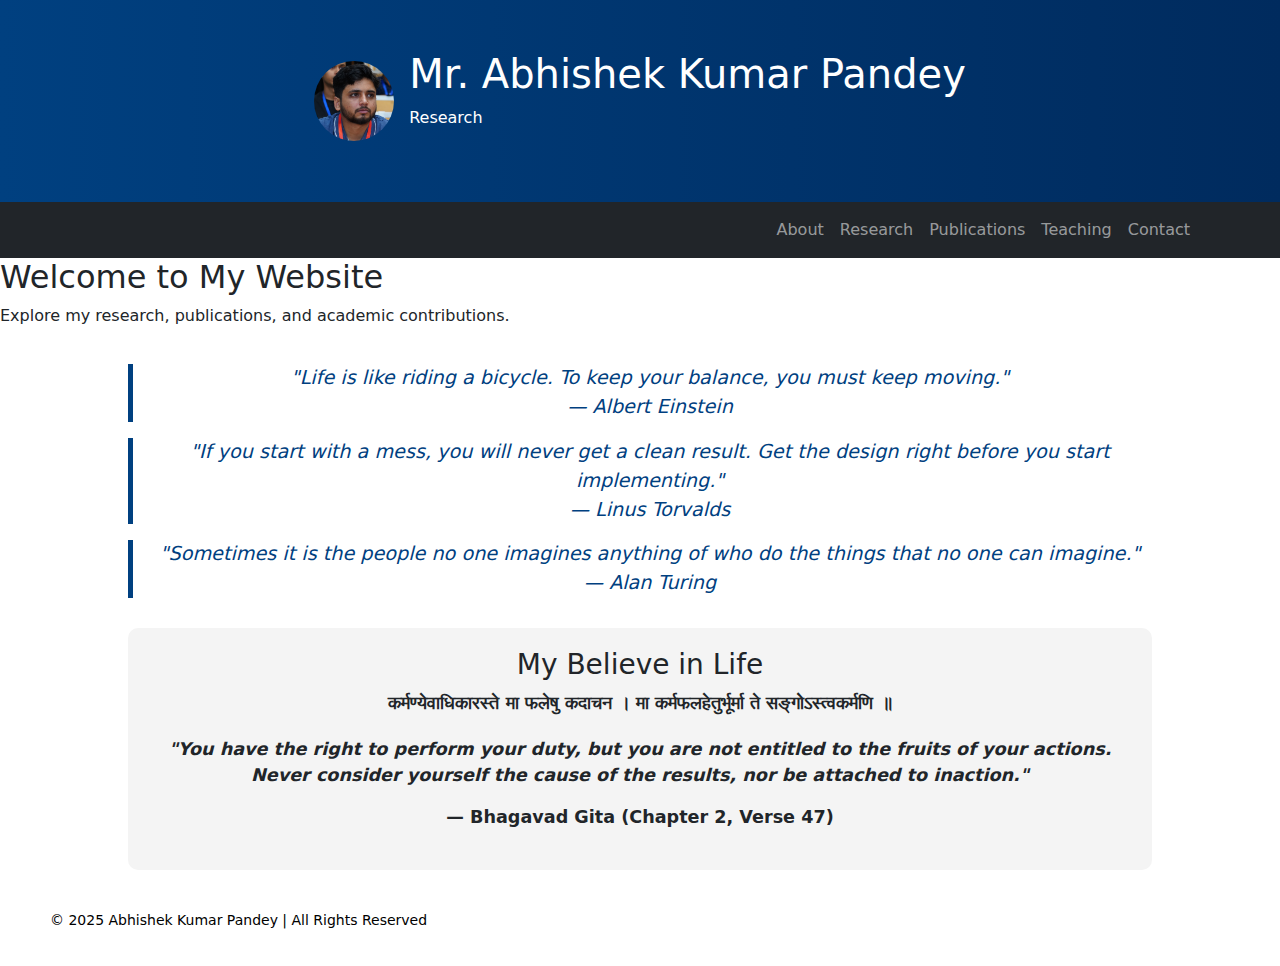
<file: index.html>
<!DOCTYPE html>
<html lang="en">
<head>
    <meta charset="UTF-8">
    <meta name="viewport" content="width=device-width, initial-scale=1.0">
    <title>Mr. Abhishek Kumar Pandey - Homepage</title>
    <link rel="stylesheet" href="style.css">
    <!-- Bootstrap CSS -->
    <link href="https://cdn.jsdelivr.net/npm/bootstrap@5.3.0/dist/css/bootstrap.min.css" rel="stylesheet">
    <!-- Bootstrap Bundle with Popper -->
    <script src="https://cdn.jsdelivr.net/npm/bootstrap@5.3.0/dist/js/bootstrap.bundle.min.js"></script>
    <script defer src="script.js"></script>
</head>
<body>
    <header>
    <div class="header-content">
        <img src="images/Profile.jpg" alt="Mr. Abhishek Kumar Pandey" class="profile-img">
        <div>
            <h1>Mr. Abhishek Kumar Pandey</h1>
            <p><span id="typing-text"></span></p>
        </div>
    </div>
</header>

    <!-- 🔹 Bootstrap Navigation Bar -->
    <nav class="navbar navbar-expand-lg navbar-dark bg-dark">
        <div class="container">
            <button class="navbar-toggler" type="button" data-bs-toggle="collapse" data-bs-target="#navbarNav">
                <span class="navbar-toggler-icon"></span>
            </button>
            <div class="collapse navbar-collapse" id="navbarNav">
                <ul class="navbar-nav ms-auto">
                    <li class="nav-item"><a class="nav-link" href="about.html">About</a></li>
                    <li class="nav-item"><a class="nav-link" href="research.html">Research</a></li>
                    <li class="nav-item"><a class="nav-link" href="publications.html">Publications</a></li>
                    <li class="nav-item"><a class="nav-link" href="teaching.html">Teaching</a></li>
                    <li class="nav-item"><a class="nav-link" href="contact.html">Contact</a></li>
                </ul>
            </div>
        </div>
    </nav>

    <section>
        <h2>Welcome to My Website</h2>
        <p>Explore my research, publications, and academic contributions.</p>

        <!-- Quotes Section -->
        <div class="quotes">
            <h3></h3>
            <blockquote>
                "Life is like riding a bicycle. To keep your balance, you must keep moving."  
                <br>— Albert Einstein
            </blockquote>
            <blockquote>
                "If you start with a mess, you will never get a clean result. Get the design right before you start implementing."  
                <br>— Linus Torvalds
            </blockquote>
            <blockquote>
                "Sometimes it is the people no one imagines anything of who do the things that no one can imagine."  
                <br>— Alan Turing
            </blockquote>
        </div>

        <!-- Bhagavad Gita Shloka -->
        <div class="shloka">
            <h3>My Believe in Life</h3>
            <p>
                कर्मण्येवाधिकारस्ते मा फलेषु कदाचन ।  
                मा कर्मफलहेतुर्भूर्मा ते सङ्गोऽस्त्वकर्मणि ॥
            </p>
            <p><i>"You have the right to perform your duty, but you are not entitled to the fruits of your actions.  
            Never consider yourself the cause of the results, nor be attached to inaction."</i></p>
            <p>— Bhagavad Gita (Chapter 2, Verse 47)</p>
        </div>
    </section>

    <footer>
        <p>&copy; 2025 Abhishek Kumar Pandey | All Rights Reserved</p>
    </footer>

    <!-- Visitor Counter (Now in Bottom Right) -->
   <!-- <div id="visitor-counter">Visitors: <span id="visitor-count">0</span></div> -->
   
   <!-- Bootstrap JavaScript -->
    <script src="https://cdn.jsdelivr.net/npm/bootstrap@5.3.0/dist/js/bootstrap.bundle.min.js"></script>


</body>
</html>
</file>
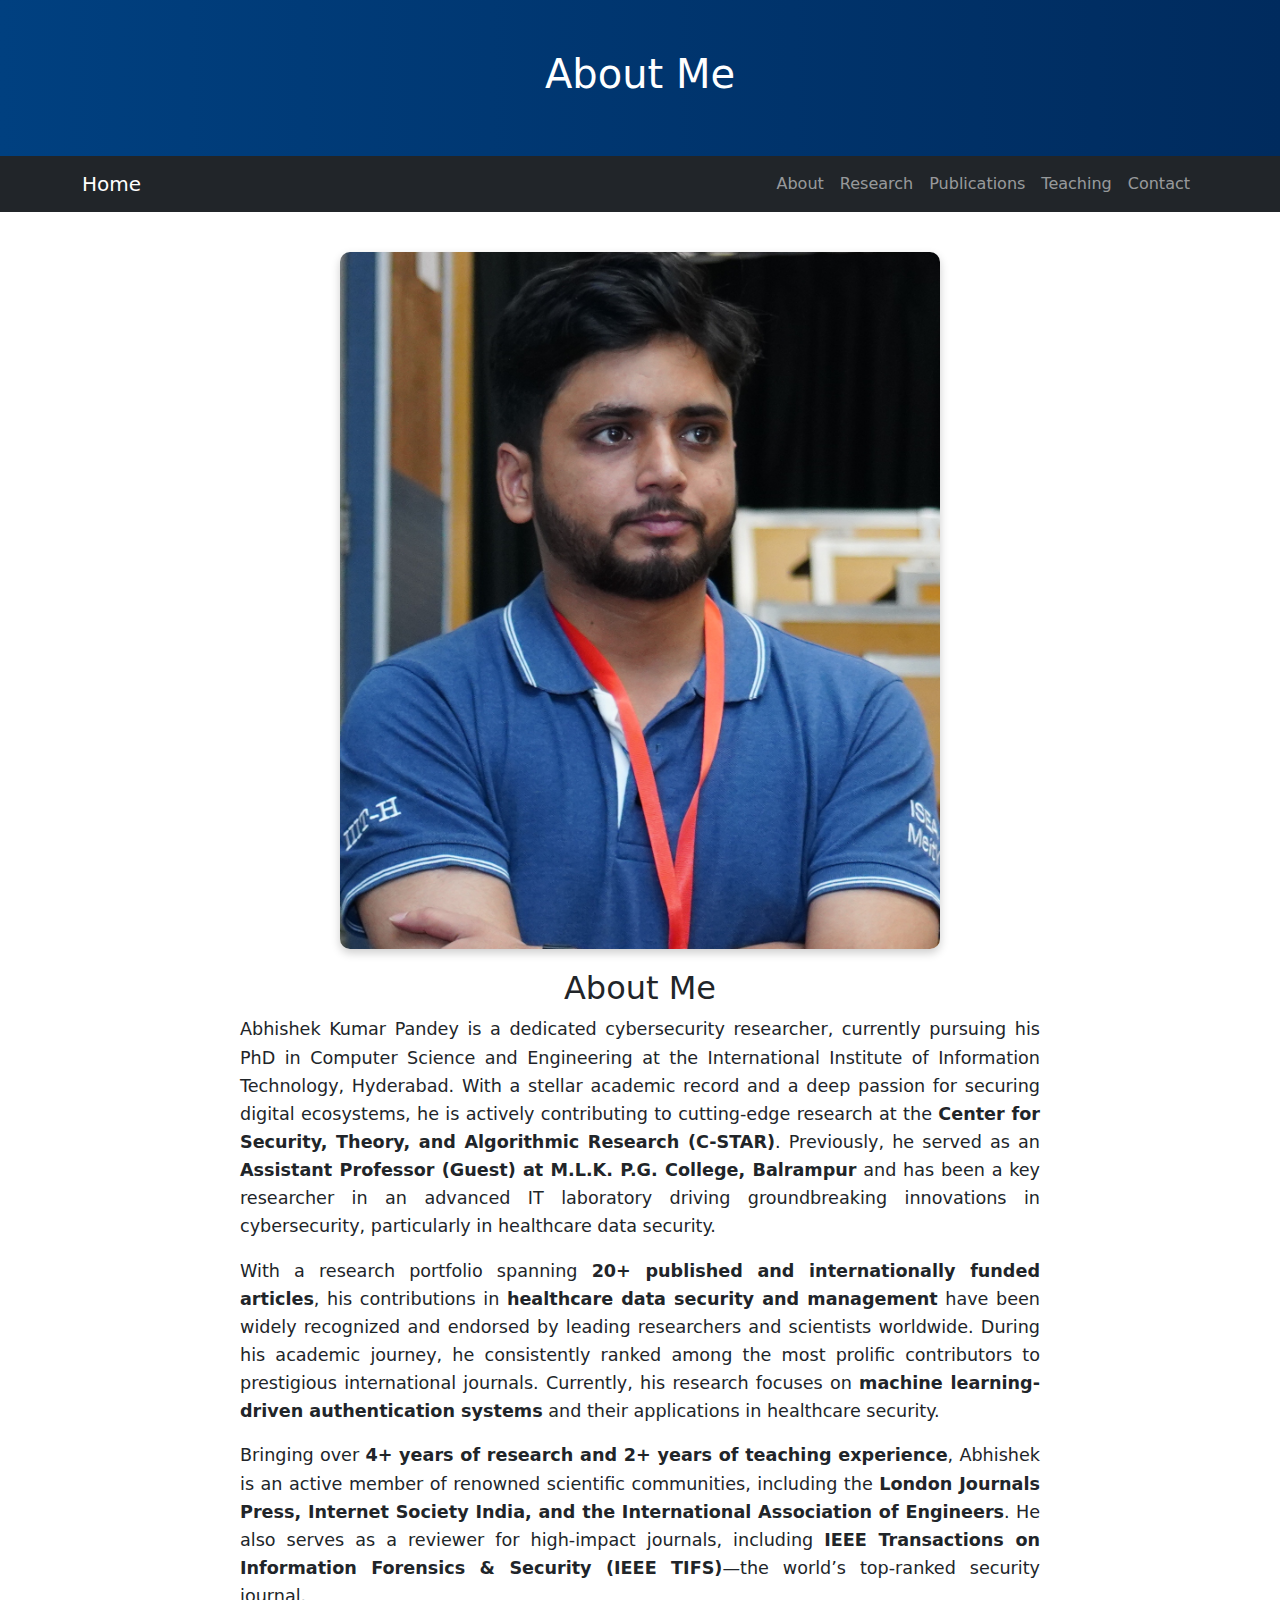
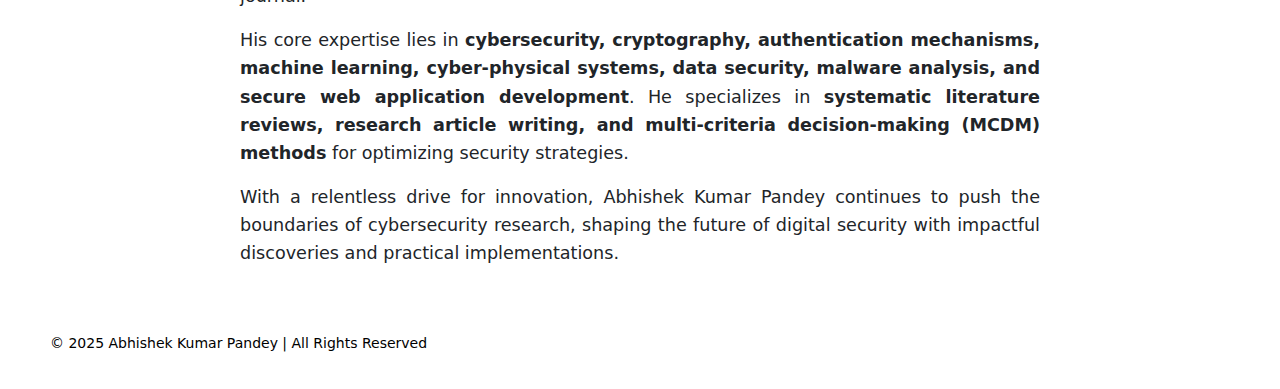
<file: about.html>
<!DOCTYPE html>
<html lang="en">
<head>
    <meta charset="UTF-8">
    <meta name="viewport" content="width=device-width, initial-scale=1.0">
    <title>About - Mr. Abhishek Kumar Pandey</title>
    <link rel="stylesheet" href="style.css">
    <script defer src="script.js"></script>
        <!-- Bootstrap CSS -->
    <link href="https://cdn.jsdelivr.net/npm/bootstrap@5.3.0/dist/css/bootstrap.min.css" rel="stylesheet">
    <!-- Bootstrap Bundle with Popper -->
    <script src="https://cdn.jsdelivr.net/npm/bootstrap@5.3.0/dist/js/bootstrap.bundle.min.js"></script>
</head>
<body>
    <header>
        <h1>About Me</h1>
    </header>

 <!-- 🔹 Bootstrap Navigation Bar -->
    <nav class="navbar navbar-expand-lg navbar-dark bg-dark">
        <div class="container">
            <a class="navbar-brand" href="index.html">Home</a>
            <button class="navbar-toggler" type="button" data-bs-toggle="collapse" data-bs-target="#navbarNav">
                <span class="navbar-toggler-icon"></span>
            </button>
            <div class="collapse navbar-collapse" id="navbarNav">
                <ul class="navbar-nav ms-auto">
                    <li class="nav-item"><a class="nav-link" href="about.html">About</a></li>
                    <li class="nav-item"><a class="nav-link" href="research.html">Research</a></li>
                    <li class="nav-item"><a class="nav-link" href="publications.html">Publications</a></li>
                    <li class="nav-item"><a class="nav-link" href="teaching.html">Teaching</a></li>
                    <li class="nav-item"><a class="nav-link" href="contact.html">Contact</a></li>
                </ul>
            </div>
        </div>
    </nav>

    <section class="about-section">
    <img src="images/3.jpg" alt="Mr. Abhishek Kumar Pandey" class="about-full-img">
    <div class="about-text">
        <h2>About Me</h2>
        <p>Abhishek Kumar Pandey is a dedicated cybersecurity researcher, currently pursuing his PhD in Computer Science and Engineering at the International Institute of Information Technology, Hyderabad. With a stellar academic record and a deep passion for securing digital ecosystems, he is actively contributing to cutting-edge research at the <strong>Center for Security, Theory, and Algorithmic Research (C-STAR)</strong>. Previously, he served as an <strong>Assistant Professor (Guest) at M.L.K. P.G. College, Balrampur</strong> and has been a key researcher in an advanced IT laboratory driving groundbreaking innovations in cybersecurity, particularly in healthcare data security.</p>

<p>With a research portfolio spanning <strong>20+ published and internationally funded articles</strong>, his contributions in <strong>healthcare data security and management</strong> have been widely recognized and endorsed by leading researchers and scientists worldwide. During his academic journey, he consistently ranked among the most prolific contributors to prestigious international journals. Currently, his research focuses on <strong>machine learning-driven authentication systems</strong> and their applications in healthcare security.</p>

<p>Bringing over <strong>4+ years of research and 2+ years of teaching experience</strong>, Abhishek is an active member of renowned scientific communities, including the <strong>London Journals Press, Internet Society India, and the International Association of Engineers</strong>. He also serves as a reviewer for high-impact journals, including <strong>IEEE Transactions on Information Forensics & Security (IEEE TIFS)</strong>—the world’s top-ranked security journal.</p>

<p>His core expertise lies in <strong>cybersecurity, cryptography, authentication mechanisms, machine learning, cyber-physical systems, data security, malware analysis, and secure web application development</strong>. He specializes in <strong>systematic literature reviews, research article writing, and multi-criteria decision-making (MCDM) methods</strong> for optimizing security strategies.</p>

<p>With a relentless drive for innovation, Abhishek Kumar Pandey continues to push the boundaries of cybersecurity research, shaping the future of digital security with impactful discoveries and practical implementations.</p>

    </section>






    <footer>
        <p>&copy; 2025 Abhishek Kumar Pandey | All Rights Reserved</p>
    </footer>
</body>
</html>
</file>
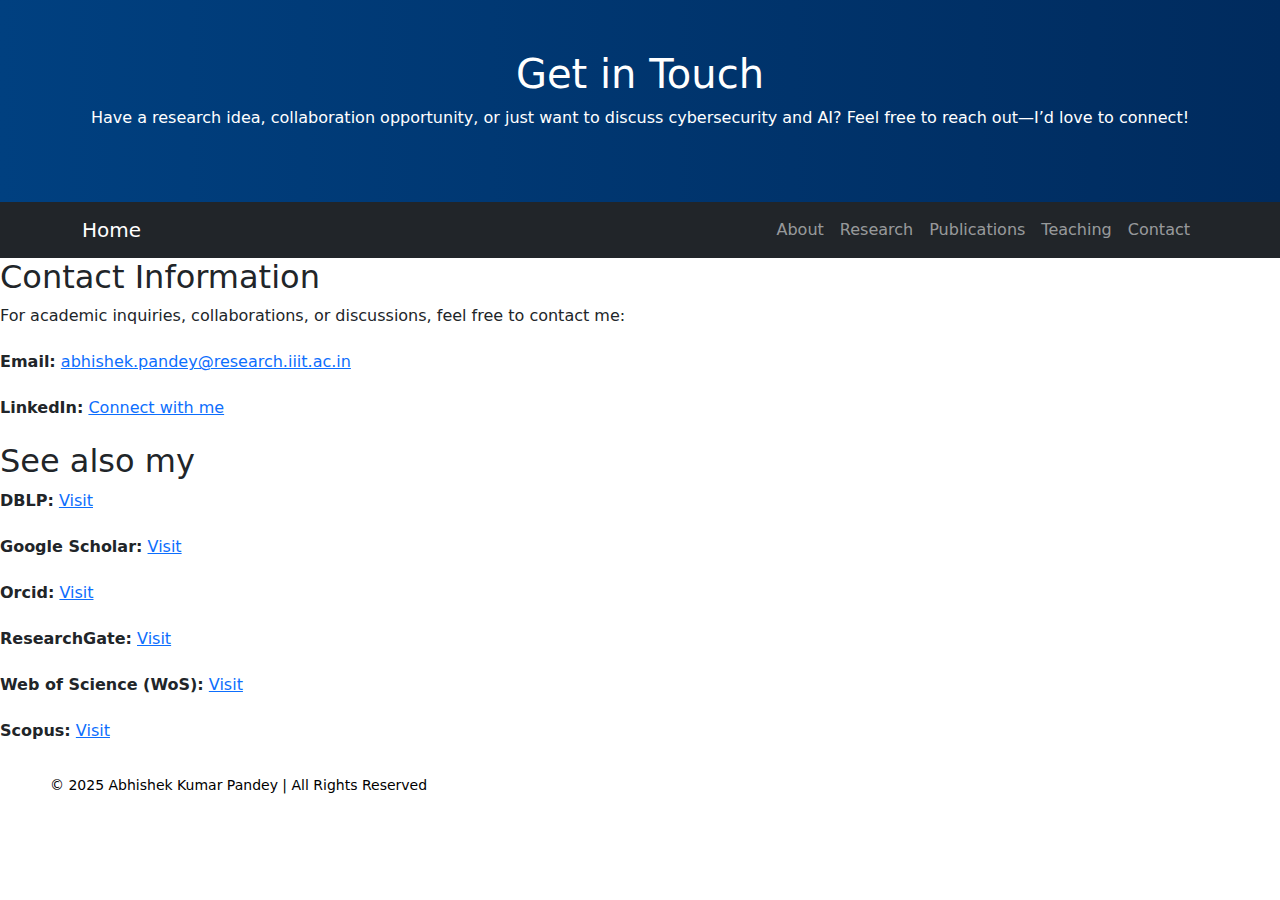
<file: contact.html>
<!DOCTYPE html>
<html lang="en">
<head>
    <meta charset="UTF-8">
    <meta name="viewport" content="width=device-width, initial-scale=1.0">
    <title>Contact - Mr. Abhishek Kumar Pandey</title>
    <link rel="stylesheet" href="style.css">
            <!-- Bootstrap CSS -->
    <link href="https://cdn.jsdelivr.net/npm/bootstrap@5.3.0/dist/css/bootstrap.min.css" rel="stylesheet">
    <!-- Bootstrap Bundle with Popper -->
    <script src="https://cdn.jsdelivr.net/npm/bootstrap@5.3.0/dist/js/bootstrap.bundle.min.js"></script>
</head>
<body>
    <header>
        <h1>Get in Touch</h1>
        <p>Have a research idea, collaboration opportunity, or just want to discuss cybersecurity and AI? Feel free to reach out—I’d love to connect!</p>
    </header>

 <!-- 🔹 Bootstrap Navigation Bar -->
    <nav class="navbar navbar-expand-lg navbar-dark bg-dark">
        <div class="container">
            <a class="navbar-brand" href="index.html">Home</a>
            <button class="navbar-toggler" type="button" data-bs-toggle="collapse" data-bs-target="#navbarNav">
                <span class="navbar-toggler-icon"></span>
            </button>
            <div class="collapse navbar-collapse" id="navbarNav">
                <ul class="navbar-nav ms-auto">
                    <li class="nav-item"><a class="nav-link" href="about.html">About</a></li>
                    <li class="nav-item"><a class="nav-link" href="research.html">Research</a></li>
                    <li class="nav-item"><a class="nav-link" href="publications.html">Publications</a></li>
                    <li class="nav-item"><a class="nav-link" href="teaching.html">Teaching</a></li>
                    <li class="nav-item"><a class="nav-link" href="contact.html">Contact</a></li>
                </ul>
            </div>
        </div>
    </nav>

    <section>
        <h2>Contact Information</h2>
        <p>For academic inquiries, collaborations, or discussions, feel free to contact me:</p>
        <p><strong>Email:</strong> <a href="mailto:abhishek.pandey@research.iiit.ac.in">abhishek.pandey@research.iiit.ac.in</a></p>
        <p><strong>LinkedIn:</strong> <a href="https://www.linkedin.com/in/abhipanday5/" target="_blank">Connect with me</a></p>
    </section>
    <section>
        <h2>See also my</h2>
        <p><strong>DBLP:</strong> <a href="https://dblp.org/pid/260/3884" target="_blank">Visit</a></p>
        <p><strong>Google Scholar:</strong> <a href="https://scholar.google.co.in/citations?user=DeFvW2kAAAAJ&hl=en" target="_blank">Visit</a></p>
        <p><strong>Orcid:</strong> <a href="https://orcid.org/0000-0003-4021-9819" target="_blank">Visit</a></p>
        <p><strong>ResearchGate:</strong> <a href="https://www.researchgate.net/profile/Abhishek-Pandey-29" target="_blank">Visit</a></p>
        <p><strong>Web of Science (WoS):</strong> <a href="https://www.webofscience.com/wos/author/record/AAN-2756-2020" target="_blank">Visit</a></p>
        <p><strong>Scopus:</strong> <a href="https://www.scopus.com/authid/detail.uri?authorId=57215585159" target="_blank">Visit</a></p>
    </section>


    <footer>
        <p>&copy; 2025 Abhishek Kumar Pandey | All Rights Reserved</p>
    </footer>
</body>
</html>
</file>
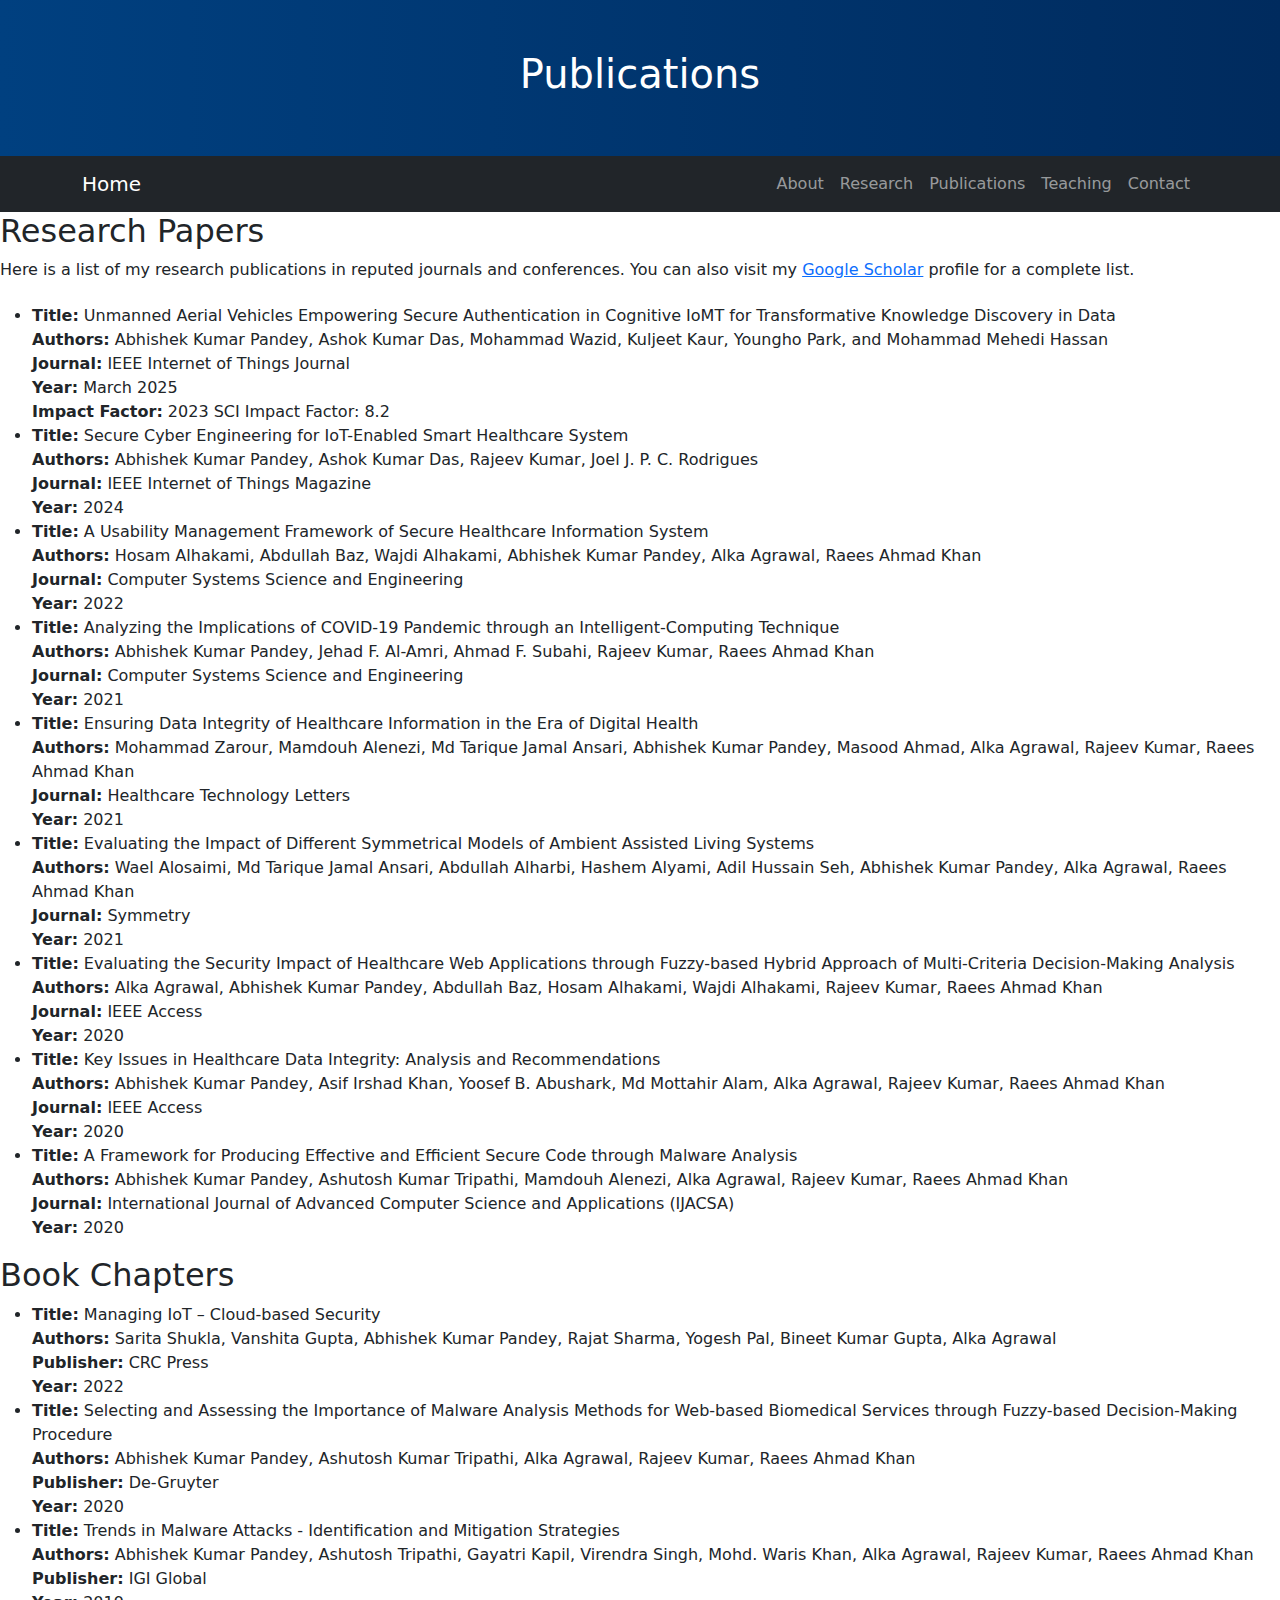
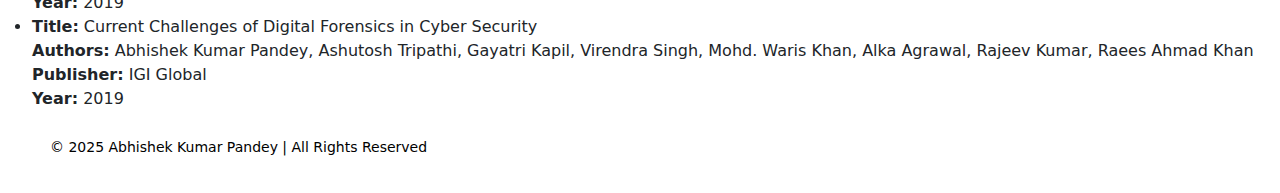
<file: publications.html>
<!DOCTYPE html>
<html lang="en">
<head>
    <meta charset="UTF-8">
    <meta name="viewport" content="width=device-width, initial-scale=1.0">
    <title>Publications - Mr. Abhishek Kumar Pandey</title>
    <link rel="stylesheet" href="style.css">
            <!-- Bootstrap CSS -->
    <link href="https://cdn.jsdelivr.net/npm/bootstrap@5.3.0/dist/css/bootstrap.min.css" rel="stylesheet">
    <!-- Bootstrap Bundle with Popper -->
    <script src="https://cdn.jsdelivr.net/npm/bootstrap@5.3.0/dist/js/bootstrap.bundle.min.js"></script>
</head>
<body>
    <header>
        <h1>Publications</h1>
    </header>

 <!-- 🔹 Bootstrap Navigation Bar -->
    <nav class="navbar navbar-expand-lg navbar-dark bg-dark">
        <div class="container">
            <a class="navbar-brand" href="index.html">Home</a>
            <button class="navbar-toggler" type="button" data-bs-toggle="collapse" data-bs-target="#navbarNav">
                <span class="navbar-toggler-icon"></span>
            </button>
            <div class="collapse navbar-collapse" id="navbarNav">
                <ul class="navbar-nav ms-auto">
                    <li class="nav-item"><a class="nav-link" href="about.html">About</a></li>
                    <li class="nav-item"><a class="nav-link" href="research.html">Research</a></li>
                    <li class="nav-item"><a class="nav-link" href="publications.html">Publications</a></li>
                    <li class="nav-item"><a class="nav-link" href="teaching.html">Teaching</a></li>
                    <li class="nav-item"><a class="nav-link" href="contact.html">Contact</a></li>
                </ul>
            </div>
        </div>
    </nav>

    <section>
        <h2>Research Papers</h2>
        <p>Here is a list of my research publications in reputed journals and conferences. You can also visit my <a href="https://scholar.google.co.in/citations?user=DeFvW2kAAAAJ&hl=en" target="_blank">Google Scholar</a> profile for a complete list.</p>

        <ul>
            <li>
                <strong>Title:</strong> Unmanned Aerial Vehicles Empowering Secure Authentication in Cognitive IoMT for Transformative Knowledge Discovery in Data<br>
                <strong>Authors:</strong> Abhishek Kumar Pandey, Ashok Kumar Das, Mohammad Wazid, Kuljeet Kaur, Youngho Park, and Mohammad Mehedi Hassan<br>
                <strong>Journal:</strong> IEEE Internet of Things Journal<br>
                <strong>Year:</strong> March 2025<br>
                <strong>Impact Factor:</strong> 2023 SCI Impact Factor: 8.2
            </li>
            <li>
                <strong>Title:</strong> Secure Cyber Engineering for IoT-Enabled Smart Healthcare System<br>
                <strong>Authors:</strong> Abhishek Kumar Pandey, Ashok Kumar Das, Rajeev Kumar, Joel J. P. C. Rodrigues<br>
                <strong>Journal:</strong> IEEE Internet of Things Magazine<br>
                <strong>Year:</strong> 2024
            </li>
            <li>
                <strong>Title:</strong> A Usability Management Framework of Secure Healthcare Information System<br>
                <strong>Authors:</strong> Hosam Alhakami, Abdullah Baz, Wajdi Alhakami, Abhishek Kumar Pandey, Alka Agrawal, Raees Ahmad Khan<br>
                <strong>Journal:</strong> Computer Systems Science and Engineering<br>
                <strong>Year:</strong> 2022
            </li>
            <li>
                <strong>Title:</strong> Analyzing the Implications of COVID-19 Pandemic through an Intelligent-Computing Technique<br>
                <strong>Authors:</strong> Abhishek Kumar Pandey, Jehad F. Al-Amri, Ahmad F. Subahi, Rajeev Kumar, Raees Ahmad Khan<br>
                <strong>Journal:</strong> Computer Systems Science and Engineering<br>
                <strong>Year:</strong> 2021
            </li>
            <li>
                <strong>Title:</strong> Ensuring Data Integrity of Healthcare Information in the Era of Digital Health<br>
                <strong>Authors:</strong> Mohammad Zarour, Mamdouh Alenezi, Md Tarique Jamal Ansari, Abhishek Kumar Pandey, Masood Ahmad, Alka Agrawal, Rajeev Kumar, Raees Ahmad Khan<br>
                <strong>Journal:</strong> Healthcare Technology Letters<br>
                <strong>Year:</strong> 2021
            </li>
            <li>
                <strong>Title:</strong> Evaluating the Impact of Different Symmetrical Models of Ambient Assisted Living Systems<br>
                <strong>Authors:</strong> Wael Alosaimi, Md Tarique Jamal Ansari, Abdullah Alharbi, Hashem Alyami, Adil Hussain Seh, Abhishek Kumar Pandey, Alka Agrawal, Raees Ahmad Khan<br>
                <strong>Journal:</strong> Symmetry<br>
                <strong>Year:</strong> 2021
            </li>
            <li>
                <strong>Title:</strong> Evaluating the Security Impact of Healthcare Web Applications through Fuzzy-based Hybrid Approach of Multi-Criteria Decision-Making Analysis<br>
                <strong>Authors:</strong> Alka Agrawal, Abhishek Kumar Pandey, Abdullah Baz, Hosam Alhakami, Wajdi Alhakami, Rajeev Kumar, Raees Ahmad Khan<br>
                <strong>Journal:</strong> IEEE Access<br>
                <strong>Year:</strong> 2020
            </li>
            <li>
                <strong>Title:</strong> Key Issues in Healthcare Data Integrity: Analysis and Recommendations<br>
                <strong>Authors:</strong> Abhishek Kumar Pandey, Asif Irshad Khan, Yoosef B. Abushark, Md Mottahir Alam, Alka Agrawal, Rajeev Kumar, Raees Ahmad Khan<br>
                <strong>Journal:</strong> IEEE Access<br>
                <strong>Year:</strong> 2020
            </li>
            <li>
                <strong>Title:</strong> A Framework for Producing Effective and Efficient Secure Code through Malware Analysis<br>
                <strong>Authors:</strong> Abhishek Kumar Pandey, Ashutosh Kumar Tripathi, Mamdouh Alenezi, Alka Agrawal, Rajeev Kumar, Raees Ahmad Khan<br>
                <strong>Journal:</strong> International Journal of Advanced Computer Science and Applications (IJACSA)<br>
                <strong>Year:</strong> 2020
            </li>
        </ul>
    </section>

    <section>
        <h2>Book Chapters</h2>
        <ul>
            <li>
                <strong>Title:</strong> Managing IoT – Cloud-based Security<br>
                <strong>Authors:</strong> Sarita Shukla, Vanshita Gupta, Abhishek Kumar Pandey, Rajat Sharma, Yogesh Pal, Bineet Kumar Gupta, Alka Agrawal<br>
                <strong>Publisher:</strong> CRC Press<br>
                <strong>Year:</strong> 2022
            </li>
            <li>
                <strong>Title:</strong> Selecting and Assessing the Importance of Malware Analysis Methods for Web-based Biomedical Services through Fuzzy-based Decision-Making Procedure<br>
                <strong>Authors:</strong> Abhishek Kumar Pandey, Ashutosh Kumar Tripathi, Alka Agrawal, Rajeev Kumar, Raees Ahmad Khan<br>
                <strong>Publisher:</strong> De-Gruyter<br>
                <strong>Year:</strong> 2020
            </li>
            <li>
                <strong>Title:</strong> Trends in Malware Attacks - Identification and Mitigation Strategies<br>
                <strong>Authors:</strong> Abhishek Kumar Pandey, Ashutosh Tripathi, Gayatri Kapil, Virendra Singh, Mohd. Waris Khan, Alka Agrawal, Rajeev Kumar, Raees Ahmad Khan<br>
                <strong>Publisher:</strong> IGI Global<br>
                <strong>Year:</strong> 2019
            </li>
            <li>
                <strong>Title:</strong> Current Challenges of Digital Forensics in Cyber Security<br>
                <strong>Authors:</strong> Abhishek Kumar Pandey, Ashutosh Tripathi, Gayatri Kapil, Virendra Singh, Mohd. Waris Khan, Alka Agrawal, Rajeev Kumar, Raees Ahmad Khan<br>
                <strong>Publisher:</strong> IGI Global<br>
                <strong>Year:</strong> 2019
            </li>
        </ul>
    </section>

    <footer>
        <p>&copy; 2025 Abhishek Kumar Pandey | All Rights Reserved</p>
    </footer>
</body>
</html>
</file>
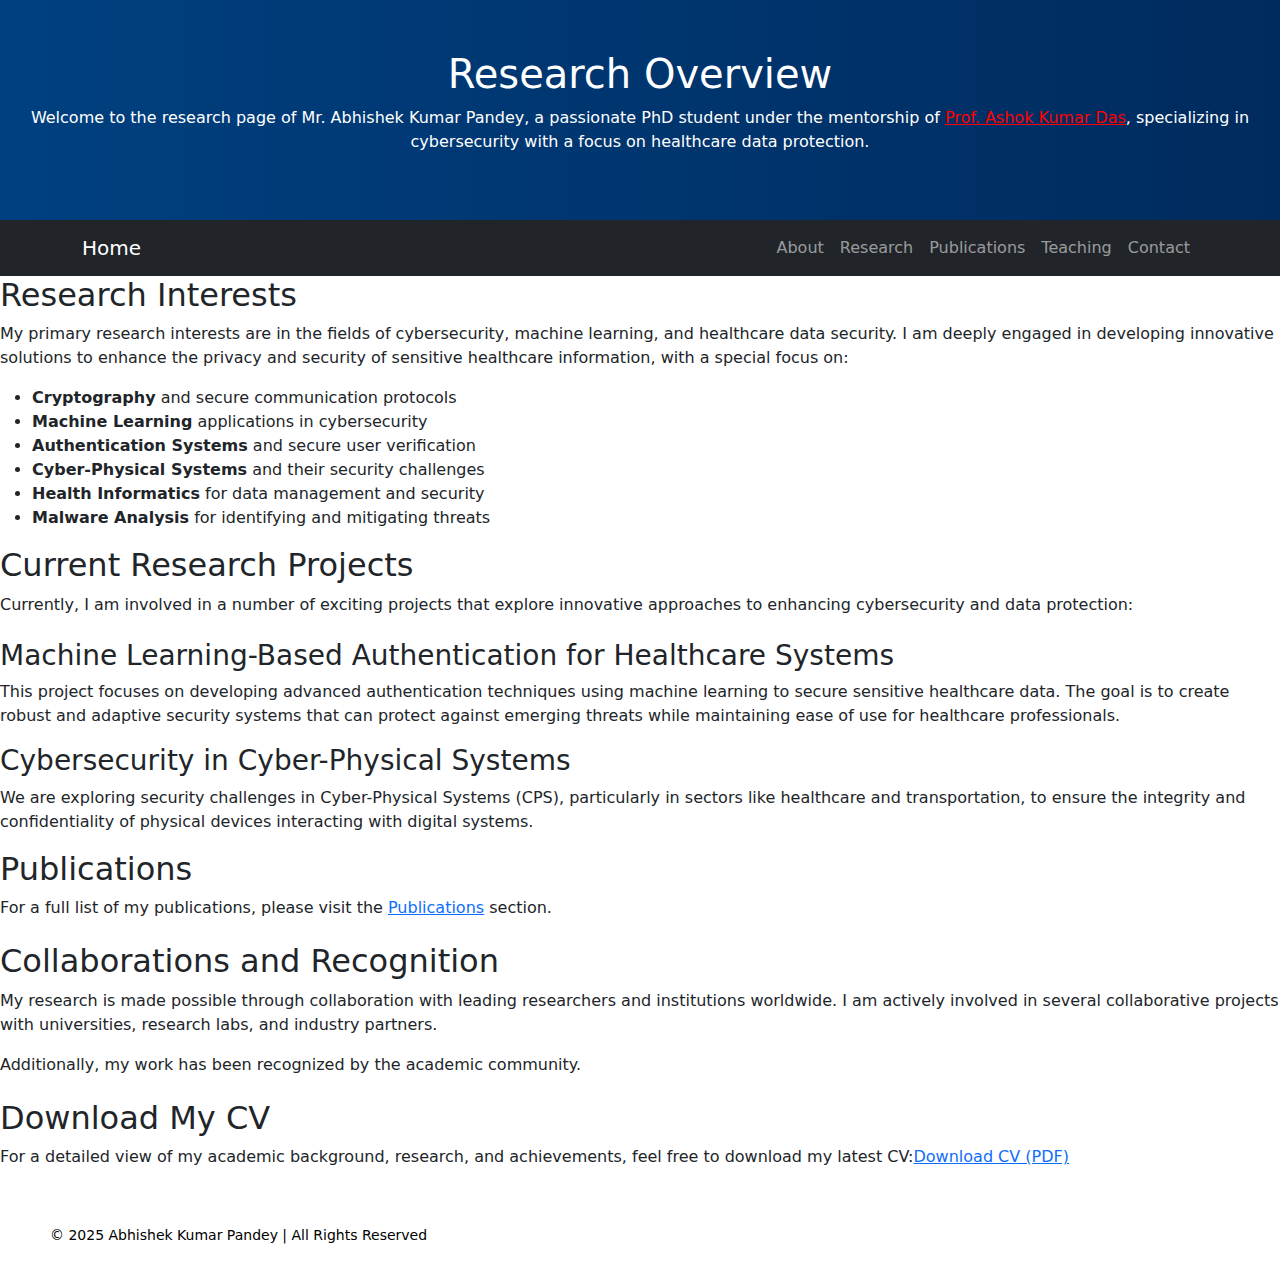
<file: research.html>
<!DOCTYPE html>
<html lang="en">
<head>
    <meta charset="UTF-8">
    <meta name="viewport" content="width=device-width, initial-scale=1.0">
    <title>Research - Mr. Abhishek Kumar Pandey</title>
    <link rel="stylesheet" href="style.css">
    <!-- Bootstrap CSS -->
    <link href="https://cdn.jsdelivr.net/npm/bootstrap@5.3.0/dist/css/bootstrap.min.css" rel="stylesheet">
    <!-- Bootstrap Bundle with Popper -->
    <script src="https://cdn.jsdelivr.net/npm/bootstrap@5.3.0/dist/js/bootstrap.bundle.min.js"></script>
</head>
<body>
    <header>
        <h1>Research Overview</h1>
        <p>Welcome to the research page of Mr. Abhishek Kumar Pandey, a passionate PhD student under the mentorship of <a href="https://sites.google.com/view/iitkgpakdas/" target="_blank" style="color:red">Prof. Ashok Kumar Das</a>, specializing in cybersecurity with a focus on healthcare data protection.</p>
    </header>

 <!-- 🔹 Bootstrap Navigation Bar -->
    <nav class="navbar navbar-expand-lg navbar-dark bg-dark">
        <div class="container">
            <a class="navbar-brand" href="index.html">Home</a>
            <button class="navbar-toggler" type="button" data-bs-toggle="collapse" data-bs-target="#navbarNav">
                <span class="navbar-toggler-icon"></span>
            </button>
            <div class="collapse navbar-collapse" id="navbarNav">
                <ul class="navbar-nav ms-auto">
                    <li class="nav-item"><a class="nav-link" href="about.html">About</a></li>
                    <li class="nav-item"><a class="nav-link" href="research.html">Research</a></li>
                    <li class="nav-item"><a class="nav-link" href="publications.html">Publications</a></li>
                    <li class="nav-item"><a class="nav-link" href="teaching.html">Teaching</a></li>
                    <li class="nav-item"><a class="nav-link" href="contact.html">Contact</a></li>
                </ul>
            </div>
        </div>
    </nav>

    <section>
        <h2>Research Interests</h2>
        <p>My primary research interests are in the fields of cybersecurity, machine learning, and healthcare data security. I am deeply engaged in developing innovative solutions to enhance the privacy and security of sensitive healthcare information, with a special focus on:</p>
        <ul>
            <li><strong>Cryptography</strong> and secure communication protocols</li>
            <li><strong>Machine Learning</strong> applications in cybersecurity</li>
            <li><strong>Authentication Systems</strong> and secure user verification</li>
            <li><strong>Cyber-Physical Systems</strong> and their security challenges</li>
            <li><strong>Health Informatics</strong> for data management and security</li>
            <li><strong>Malware Analysis</strong> for identifying and mitigating threats</li>
        </ul>
    </section>

    <section>
        <h2>Current Research Projects</h2>
        <p>Currently, I am involved in a number of exciting projects that explore innovative approaches to enhancing cybersecurity and data protection:</p>
        <h3>Machine Learning-Based Authentication for Healthcare Systems</h3>
        <p>This project focuses on developing advanced authentication techniques using machine learning to secure sensitive healthcare data. The goal is to create robust and adaptive security systems that can protect against emerging threats while maintaining ease of use for healthcare professionals.</p>
        <h3>Cybersecurity in Cyber-Physical Systems</h3>
        <p>We are exploring security challenges in Cyber-Physical Systems (CPS), particularly in sectors like healthcare and transportation, to ensure the integrity and confidentiality of physical devices interacting with digital systems.</p>
    </section>

    <section>
        <h2>Publications</h2>
        </ul>
        <p>For a full list of my publications, please visit the <a href="publications.html">Publications</a> section.</p>
    </section>

    <section>
        <h2>Collaborations and Recognition</h2>
        <p>My research is made possible through collaboration with leading researchers and institutions worldwide. I am actively involved in several collaborative projects with universities, research labs, and industry partners.</p>
        <p>Additionally, my work has been recognized by the academic community.</p>
    </section>

    <section>
        <h2>Download My CV</h2>
        <p>For a detailed view of my academic background, research, and achievements, feel free to download my latest CV:<a href="Abhishek_Kumar_Pandey_CV.pdf">Download CV (PDF)</a></p></br>
        
    </section>

    <footer>
        <p>&copy; 2025 Abhishek Kumar Pandey | All Rights Reserved</p>
    </footer>
</body>
</html>
</file>
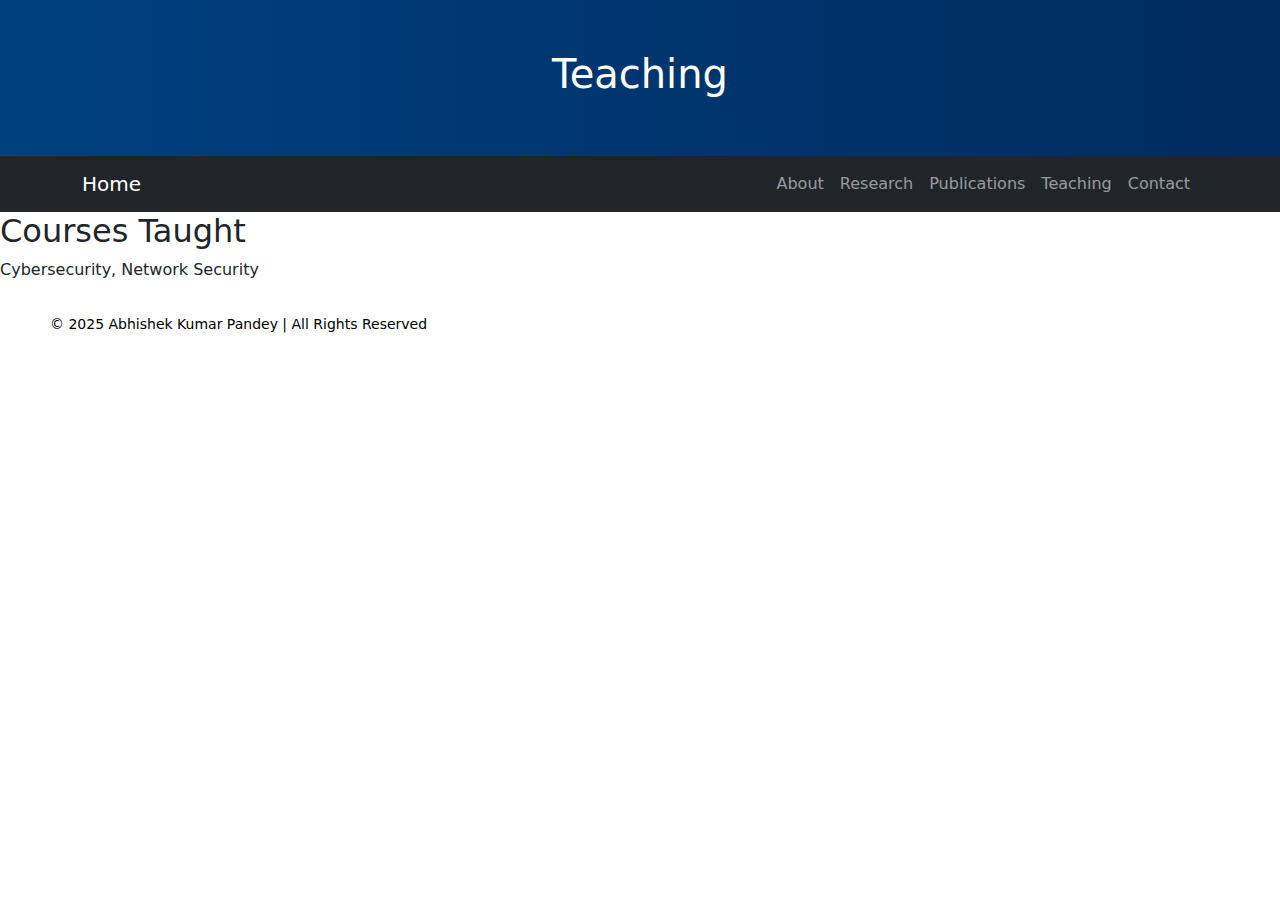
<file: teaching.html>
<!DOCTYPE html>
<html lang="en">
<head>
    <meta charset="UTF-8">
    <meta name="viewport" content="width=device-width, initial-scale=1.0">
    <title>Teaching - Mr. Abhishek Kumar Pandey</title>
    <link rel="stylesheet" href="style.css">
            <!-- Bootstrap CSS -->
    <link href="https://cdn.jsdelivr.net/npm/bootstrap@5.3.0/dist/css/bootstrap.min.css" rel="stylesheet">
    <!-- Bootstrap Bundle with Popper -->
    <script src="https://cdn.jsdelivr.net/npm/bootstrap@5.3.0/dist/js/bootstrap.bundle.min.js"></script>
</head>
<body>
    <header>
        <h1>Teaching</h1>
    </header>

 <!-- 🔹 Bootstrap Navigation Bar -->
    <nav class="navbar navbar-expand-lg navbar-dark bg-dark">
        <div class="container">
            <a class="navbar-brand" href="index.html">Home</a>
            <button class="navbar-toggler" type="button" data-bs-toggle="collapse" data-bs-target="#navbarNav">
                <span class="navbar-toggler-icon"></span>
            </button>
            <div class="collapse navbar-collapse" id="navbarNav">
                <ul class="navbar-nav ms-auto">
                    <li class="nav-item"><a class="nav-link" href="about.html">About</a></li>
                    <li class="nav-item"><a class="nav-link" href="research.html">Research</a></li>
                    <li class="nav-item"><a class="nav-link" href="publications.html">Publications</a></li>
                    <li class="nav-item"><a class="nav-link" href="teaching.html">Teaching</a></li>
                    <li class="nav-item"><a class="nav-link" href="contact.html">Contact</a></li>
                </ul>
            </div>
        </div>
    </nav>

    <section>
        <h2>Courses Taught</h2>
        <p>Cybersecurity, Network Security</p>
    </section>

    <footer>
        <p>&copy; 2025 Abhishek Kumar Pandey | All Rights Reserved</p>
    </footer>
</body>
</html>
</file>
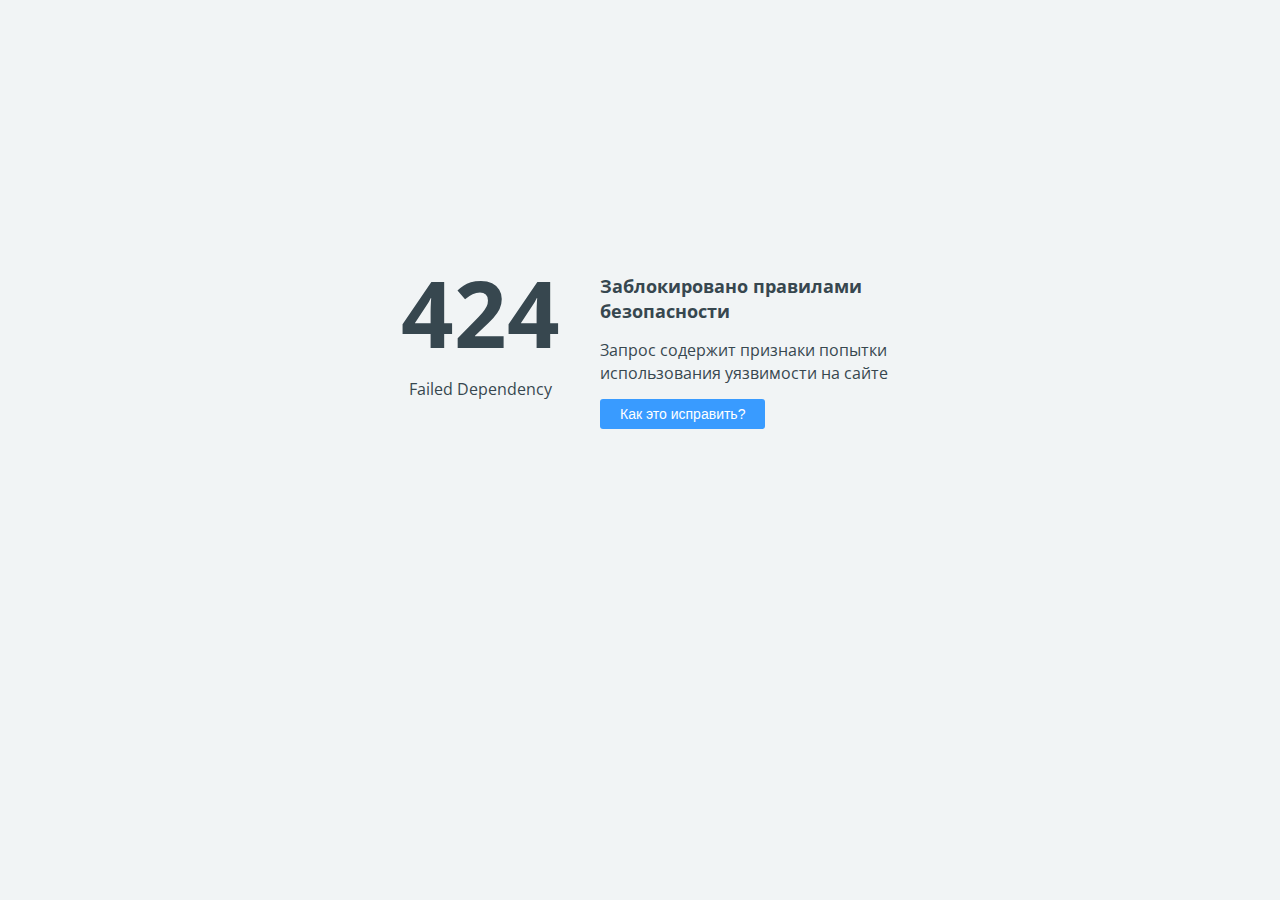
<file: css/plugins/owl.video.play.html>
<!doctype html>
<html>
<head>
    <title>424 Failed Dependency</title>
    <meta charset="UTF-8">
    <meta name="viewport" content="width=device-width">
    <link href='https://fonts.googleapis.com/css?family=Open+Sans:400,700&subset=latin,cyrillic' rel='stylesheet' type='text/css'>
    <style>
        body {
            background-color: #f1f4f5;
            color: #37474f;
            line-height: 1.4;
            font-family: 'Open Sans', sans-serif;
            margin: 0;
            padding: 0;
            }
        .error_code {
            display: block;
            font-size: 92px;
            font-weight: 700;
            margin-top: -25px;
            }
        .error_brief {
            display: block;
            font-size: 18px;
            font-weight: 700;
            margin-bottom: 15px;
            }
        .help_button, .fix_button {
            background-color: #399bff;
            color: #fff;
            margin-top: 15px;
            font-size: 14px;
            padding: 7px 20px 7px 20px;
            border: none;
            border-radius: 3px;
            vertical-align: middle;
            cursor: pointer;
            }
        .fix_button {
            background-color: #38ad41;
            }
        #fix_details {
            margin-top: 40px;
            visibility: hidden;
            opacity: 0;
            transition: visibility 0.3s, opacity 0.3s linear;
            }
    </style>

    <script language="JavaScript">
        function toggleHelp() {
            var e = document.getElementById("fix_details");
            if (e.style.visibility == 'visible') {
                e.style.visibility = 'hidden';
                e.style.opacity = 0;
            } else {
                e.style.visibility = 'visible';
                e.style.opacity = 1;
            }
        }
    </script>
</head>
<body>

<div style="display: table; position: absolute; height: 100%; width: 100%;">
    <div style="display: table-cell; vertical-align: middle; padding: 0 40px;">
        <div style="margin-left: auto; margin-right: auto; width: 520px;">
            <div style="float:left; width:200px; text-align: center; padding-right: 20px;">
                <span class="error_code">424</span>
                <span class="error_description">Failed Dependency</span>
            </div>
            <div style="float:left; width:300px;">
                <span class="error_brief">Заблокировано правилами безопасности</span>
                <span class="error_detail">Запрос содержит признаки попытки использования уязвимости на сайте</span>
                <br>
                <input type="button" value="Как это исправить?" class="help_button" onclick="toggleHelp()">
            </div>
            <div style="clear:both"></div>
            <div id="fix_details">
                Если Вы администратор сайта, самый быстрый способ исправить эту ошибку &mdash; воспользоваться
                Технической проверкой сайта в панели управления хостингом.
                
                <br>
                <input type="button" value="Техническая проверка сайта" class="fix_button" onclick="location.href = 'https://adm.tools/troubleshooting/?host=baha.malyarchuk.space&error=424&request=Xacl-ZCZU9D0L0Xwm2zQLAAAACw&time=2019-10-16%2017:15:25'">
                <br><br>
                <a href="https://www.ukraine.com.ua/faq/error-424.html">Подробнее о возможных причинах ошибки...</a>
            </div>
        </div>
    </div>
</div>

</body>
</html>
</file>
<file: style.css>
/* Header with background image & styling */
header {
    text-align: center;
    padding: 50px 20px;
    background: linear-gradient(to right, #004080, #002b5e);
    color: white;
    position: relative;
    animation: fadeIn 1.5s ease-in-out;
}

/* Header content animation */
.header-content {
    animation: slideDown 1.2s ease-in-out;
}

/* Visitor Counter (Bottom Right) */
#visitor-counter {
    position: fixed;
    bottom: 10px;
    right: 10px;
    background: rgba(0, 0, 0, 0.7);
    color: white;
    padding: 10px 15px;
    border-radius: 8px;
    font-weight: bold;
    font-size: 14px;
}

/* Quotes and Shloka Styling */
.quotes, .shloka {
    margin: 30px auto;
    width: 80%;
    text-align: center;
}

blockquote {
    font-size: 1.2em;
    font-style: italic;
    color: #004080;
    margin: 20px 0;
    border-left: 5px solid #004080;
    padding-left: 15px;
}

.shloka {
    background: #f4f4f4;
    padding: 20px;
    border-radius: 10px;
}

.shloka p {
    font-size: 1.1em;
    font-weight: bold;
}

/* Smooth fade-in animation */
@keyframes fadeIn {
    from { opacity: 0; }
    to { opacity: 1; }
}

/* Smooth slide-down animation */
@keyframes slideDown {
    from { transform: translateY(-30px); opacity: 0; }
    to { transform: translateY(0); opacity: 1; }
}

/* Responsive Header */
@media (max-width: 768px) {
    header {
        padding: 30px 10px;
    }
    #typing-text {
        font-size: 1em;
    }
    #visitor-counter {
        font-size: 12px;
        padding: 8px;
    }
}
footer {
    bottom: 0;
    left: 0;
    width: auto;
    background: none; /* No background */
    color: black; /* Adjust text color as needed */
    padding: 10px 50px;
    font-size: 14px;
    text-align: left;
}
/* Header Profile Image (Small) */
.profile-img {
    width: 80px;  /* Small image size */
    height: 80px;
    border-radius: 50%;  /* Keeps it circular */
    object-fit: cover;
    margin-right: 15px;
}

/* Header Layout */
.header-content {
    display: flex;
    align-items: center;
    justify-content: center;
    text-align: left;
}

/* Full-Width About Section */
.about-section {
    display: flex;
    flex-direction: column;
    align-items: center;
    text-align: center;
    width: 100%;
    padding: 40px;
}

.about-section p {
    max-width: 900px; /* Adjust width to match typical Wikipedia content */
    text-align: justify; /* Justifies the text */
}

/* Large About Image (ONLY for About Page) */
.about-full-img {
    width: 100%; /* Full width for responsiveness */
    max-width: 600px; /* Prevents it from being too large */
    height: auto;
    border-radius: 10px; /* Slightly rounded corners */
    box-shadow: 0px 4px 10px rgba(0, 0, 0, 0.2);
    margin-bottom: 20px;
}

/* About Text Styling */
.about-text {
    max-width: 800px;
    font-size: 1.1em;
    line-height: 1.6;
}

p {
    min-height: 30px; /* Adjust based on font size */
}

        /* 🔹 Additional Custom Styles */

        /* Header Styling */
        header {
            text-align: center;
            padding: 50px 20px;
            background: linear-gradient(to right, #004080, #002b5e);
            color: white;
        }

        /* Profile Image */
        .profile-img {
            width: 80px;
            height: 80px;
            border-radius: 50%;
            object-fit: cover;
        }

        /* Visitor Counter */
        #visitor-counter {
            position: fixed;
            bottom: 10px;
            right: 10px;
            background: rgba(0, 0, 0, 0.7);
            color: white;
            padding: 10px 15px;
            border-radius: 8px;
            font-weight: bold;
            font-size: 14px;
        }
</file>
